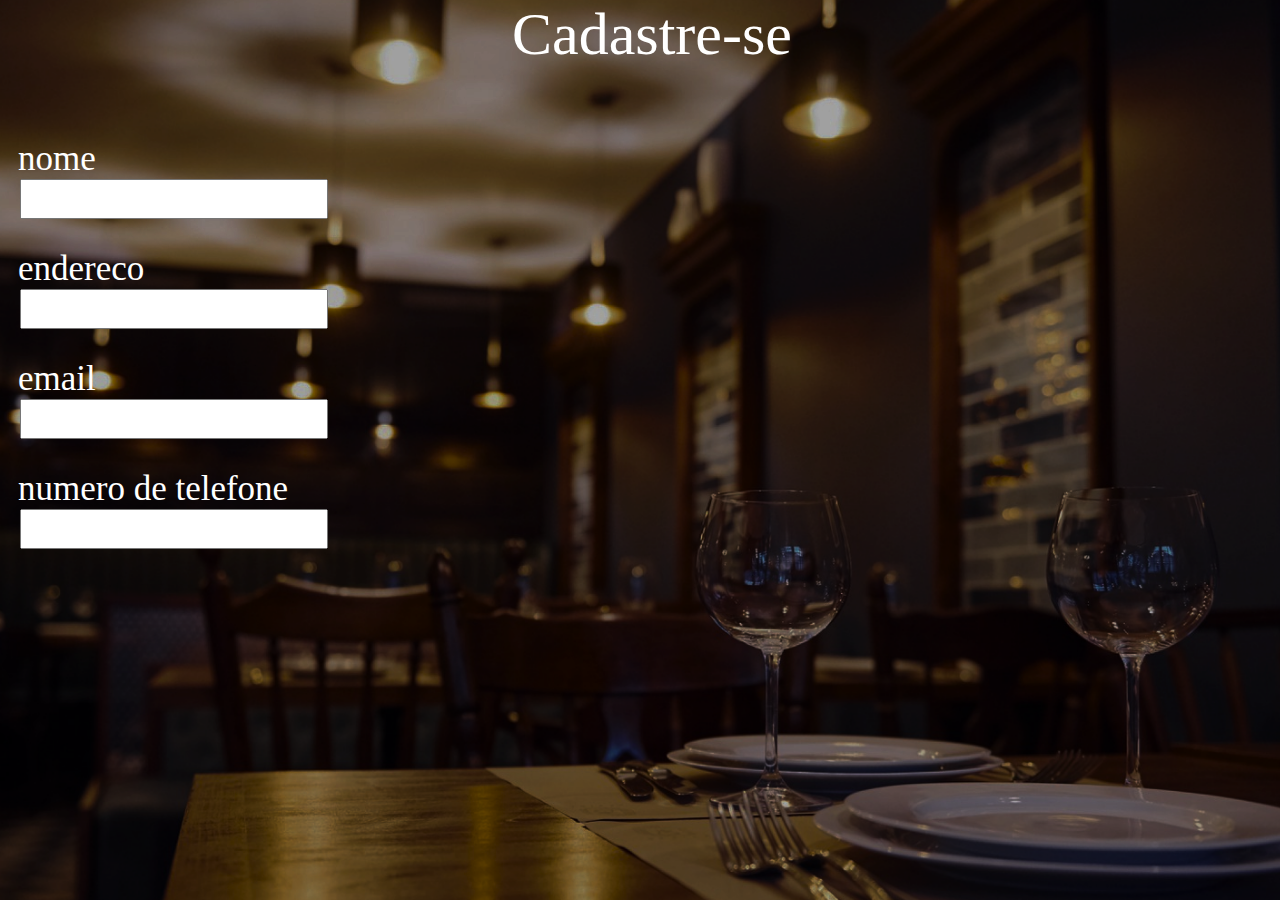
<file: cadastro.html>
<!DOCTYPE html>
<html lang="en">
<head>
    <meta charset="UTF-8">
    <meta name="viewport" content="width=device-width, initial-scale=1.0">
    <title>Document</title>
    <link rel="stylesheet" href="cadastro.css">
</head>
<body>
    <div id="fundo">
    <div id="titulo">Cadastre-se</div>
    <div id="exp1">nome</div>
    <input id="texto" type="text">
    <div id="exp">endereco</div>
    <input id="texto" type="text">
    <div id="exp">email</div>
    <input id="texto" type="text">
    <div id="exp">numero de telefone</div>
    <input id="texto" type="text">
</div>
</body>
</html>
</file>
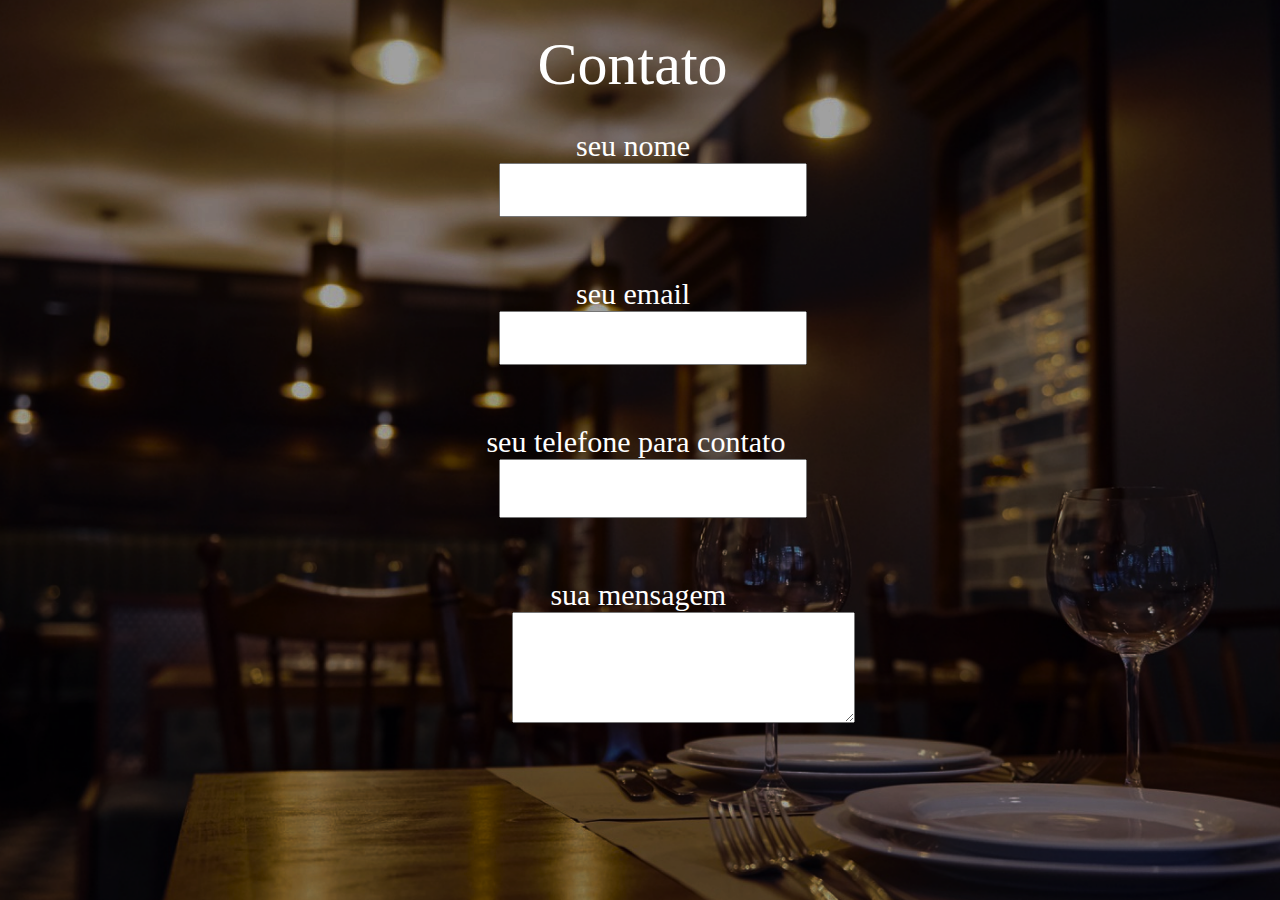
<file: contato.html>
<!DOCTYPE html>
<html lang="en">
<head>
    <meta charset="UTF-8">
    <meta name="viewport" content="width=device-width, initial-scale=1.0">
    <title>Contato</title>
    <link rel="stylesheet" href="contato.css">
</head>
<body>
    <div id="fundo">
        <div id="contato" >Contato</div>
        <div id="nome">seu nome</div>
        <input id="texto" type="text">
        <div id="email">seu email</div>
        <input id="texto" type="text">
        <div id="telefone">seu telefone para contato</div>
        <input id="texto2" type="text">
        <div id="mensagem">sua mensagem</div>
        <textarea name="" id="texto3" cols="40" rows="7"></textarea>
    </div>
</body>
</html>
</file>
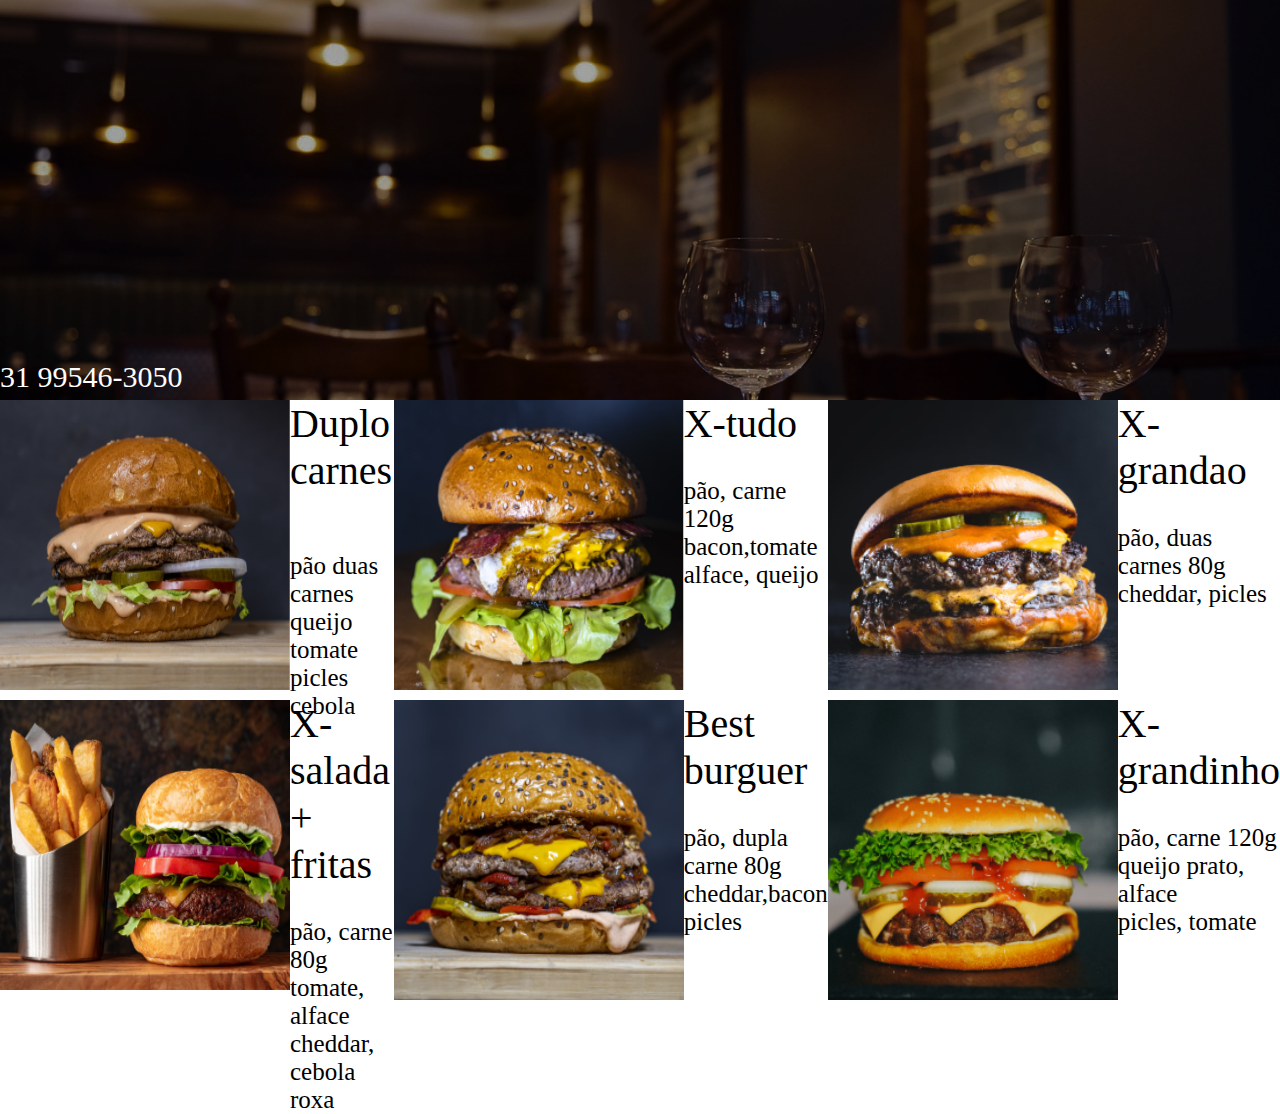
<file: menu.html>
<!DOCTYPE html>
<html lang="en">
<head>
    <meta charset="UTF-8">
    <meta name="viewport" content="width=device-width, initial-scale=1.0">
    <title>Menu</title>
    <link rel="stylesheet" href="menu.css">
</head>
<body>
    <div id="backg">
        <div id="numero">31 99546-3050</div>
    </div>
<div id="grid">
    <div id="img2"><img src="image 2.png" height="290px" width="290px">
        <div>
            <div id="titulo">Duplo carnes</div> <div id="produto"><br>pão duas carnes <br>queijo tomate <br>picles cebola</div>
        </div>
    </div>
    <div id="img4">
        <img src="image 4.png" height="290px" width="290px">
        <div>
            <div id="titulo">X-tudo</div> <div id="produto">pão, carne 120g <br>bacon,tomate <br>alface, queijo</div>
        </div>
    </div>
    <div id="img6"><img src="image 6.png" height="290px" width="290px">
        <div>
            <div id="titulo">X-grandao</div> <div id="produto">pão, duas carnes 80g <br>cheddar, picles</div>
        </div>
    </div>
    <div id="img3"><img src="image 3.png" height="290px" width="290px">
        <div>
            <div id="titulo">X-salada + fritas</div> <div id="produto">pão, carne 80g <br>tomate, alface <br> cheddar, cebola roxa</div>
        </div>
    </div>
    <div id="img5"><img src="image 5.png" height="300px" width="290px">
        <div>
            <div id="titulo">Best burguer</div> <div id="produto">pão, dupla carne 80g <br> cheddar,bacon <br>picles</div>
        </div>
    </div>
    <div id="img7"><img src="image 7.png" height="300px" width="290px">
        <div>
            <div id="titulo">X-grandinho</div> <div id="produto">pão, carne 120g <br>queijo prato, alface <br> picles, tomate</div>
        </div>
    </div>
</div>
</body>
</html>
</file>
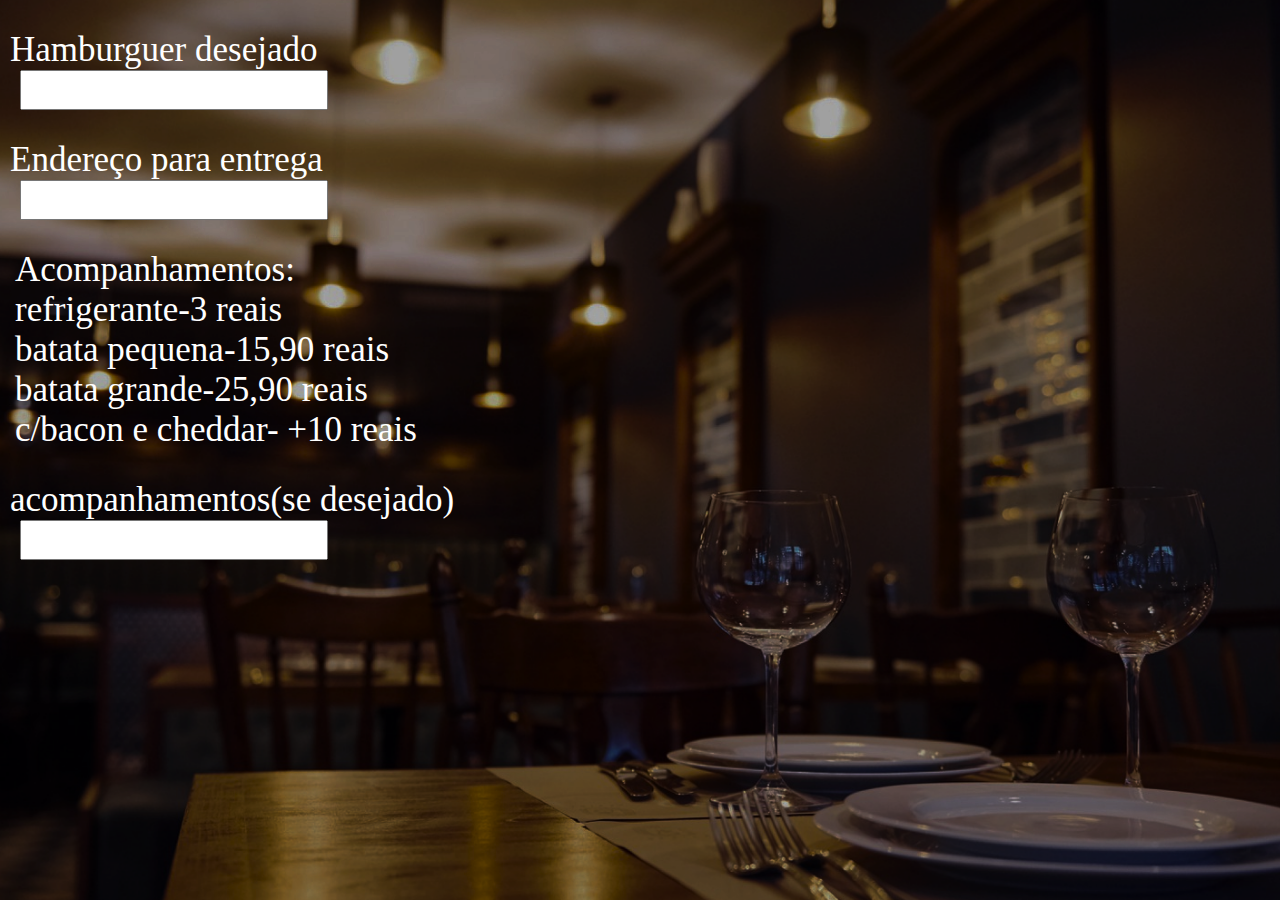
<file: pedidos.html>
<!DOCTYPE html>
<html lang="en">
<head>
    <meta charset="UTF-8">
    <meta name="viewport" content="width=device-width, initial-scale=1.0">
    <title>Document</title>
    <link rel="stylesheet" href="pedidos.css">
</head>
<body>
    <div id="fundo">
        <div id="hamburguer">Hamburguer desejado</div>
        <input id="texto" type="text">
        <div id="hamburguer">Endereço para entrega</div>
        <input id="texto" type="text">
        <div id="desc"> Acompanhamentos: <br>
            refrigerante-3 reais <br>
            batata pequena-15,90 reais <br>
            batata grande-25,90 reais <br>
            c/bacon e cheddar- +10 reais</div>
        <div id="hamburguer">acompanhamentos(se desejado)</div>
        <input id="texto" type="text">
    </div>
</body>
</html>
</file>
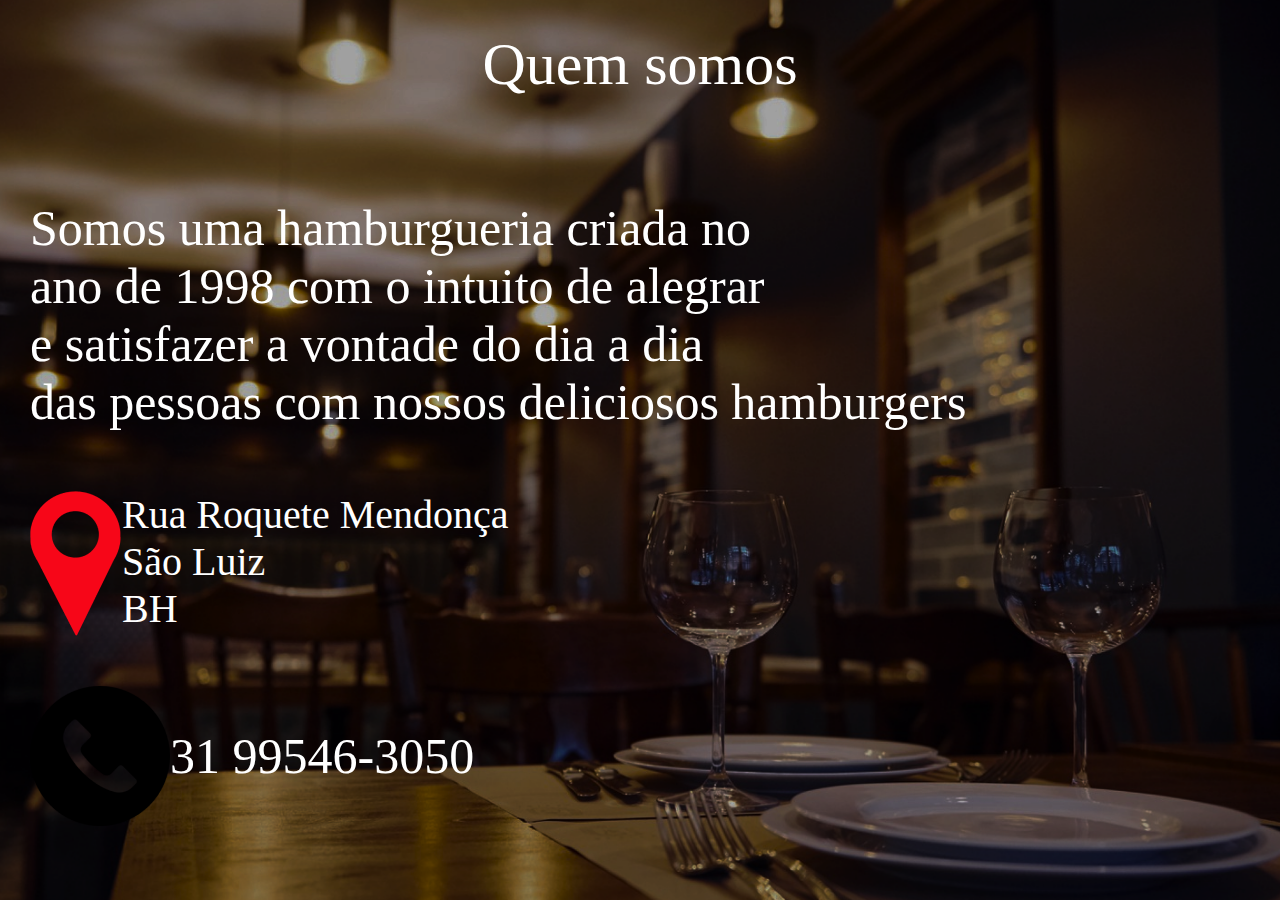
<file: quemsomos.html>
<!DOCTYPE html>
<html lang="en">
<head>
    <meta charset="UTF-8">
    <meta name="viewport" content="width=device-width, initial-scale=1.0">
    <title>Quem Somos</title>
    <link rel="stylesheet" href="quemsomos.css">
</head>
<body>
    <div id="fundo">
    <div id="titulo">Quem somos</div>
        <div id="texto">Somos uma hamburgueria criada no <br>ano de 1998  com o intuito de  alegrar <br> e satisfazer a vontade do dia a dia <br> das pessoas com nossos deliciosos hamburgers</div>
            <div id="pin">
                <img src="pin-location-icon-sign-symbol-design-free-png 1.png" >
                <div>Rua Roquete Mendonça <br>São Luiz <br>BH</div>
            </div>
            <div id="telefone">
                <img src="telefone.png">
               <div>31 99546-3050</div>
            </div>
     </div>
</body>
</html>
</file>
<file: cadastro.css>
body{margin: 0;}
#fundo{background-image: url(image\ 1.png);
    background-repeat: no-repeat;
    background-size: cover;
    background-position: 30%;
    height: 100vh;}
#exp{color: white;
padding-top: 30px;
font-size: 35px;
padding-left: 18px;}
#exp1{color: white;
    padding-top: 70px;
    font-size: 35px;
    padding-left: 18px;}
#texto{margin-left: 20px;
    width: 300px;
    padding-top: 20px;}
#titulo{padding-left: 40%;
    color: white;
font-size: 60px;}
</file>
<file: contato.css>
body{margin: 0;}
#fundo{background-image: url(image\ 1.png);
    background-repeat: no-repeat;
    background-size: cover;
    background-position: 30%;
    height: 100vh;}
#contato{padding-left: 42%;
padding-top: 30px;
font-size: 60px;
color: white;}
#nome{color: white;
padding-left: 45%;
font-size: 30px;
padding-top: 30px;}
#email{
color: white;
padding-left: 45%;
font-size: 30px;
padding-top: 60px;}
#telefone{color: white;
    padding-left: 38%;
    font-size: 30px;
    padding-top: 60px;}
#mensagem{color: white;
    padding-left: 43%;
    font-size: 30px;
    padding-top: 60px;}
#texto{margin-left: 39%;
width: 300px;
padding-top: 20px;
font-size: 25px;
}
#texto3{margin-left: 40%;}
#texto2{margin-left: 39%;
        width: 300px;
        font-size: 30px;
    padding-top: 20px;}
</file>
<file: menu.css>
body{margin: 0;}

#backg{background-image: url(image\ 1.png);
background-repeat: no-repeat;
background-size: cover;
background-position: 100%;
height: 400px;}

#numero{color: white;
padding-top: 360px;
font-size: 30px;}

#img2{display: flex;}
#titulo{font-size: 40px;}
#produto{font-size: 25px;
padding-top: 30px;}

#grid{display: grid;
    grid-template-columns: 1.3fr 1.3fr 1.3fr;
    grid-template-rows: 300px 300px;
}
#img3{display: flex;}
#img4{display: flex;}
#img5{display: flex;}
#img6{display: flex;}
#img7{display: flex;}
</file>
<file: pedidos.css>
body{margin: 0;}
#fundo{background-image: url(image\ 1.png);
    background-repeat: no-repeat;
    background-size: cover;
    background-position: 30%;
    height: 100vh;}
#hamburguer{color: white;
padding-top: 30px;
font-size: 35px;
padding-left: 10px;}
#desc{color: white;
    padding-top: 30px;
    font-size: 35px;
padding-left: 15px;}
#texto{margin-left: 20px;
    width: 300px;
    padding-top: 20px;}
</file>
<file: quemsomos.css>
body{margin: 0;}

#titulo{display: flex;
justify-content: center;
font-size: 60px;
color: white;
padding-top: 30px;}

#fundo{margin: 0;
background-image: url(image\ 1.png);
height: 100vh;
background-repeat: no-repeat;
background-size: cover;
background-position: 100%;}

#texto{ color: white;
padding-top: 100px;
font-size: 50px;
padding-left: 30px;}

#pin{display: flex;
color: white;
font-size: 40px;
padding-top: 60px;
padding-left: 30px;}

#telefone{display: flex;
    color: white;
    font-size: 50px;
    padding-top: 50px;
    padding-left: 30px;
    align-items: center;}
</file>
